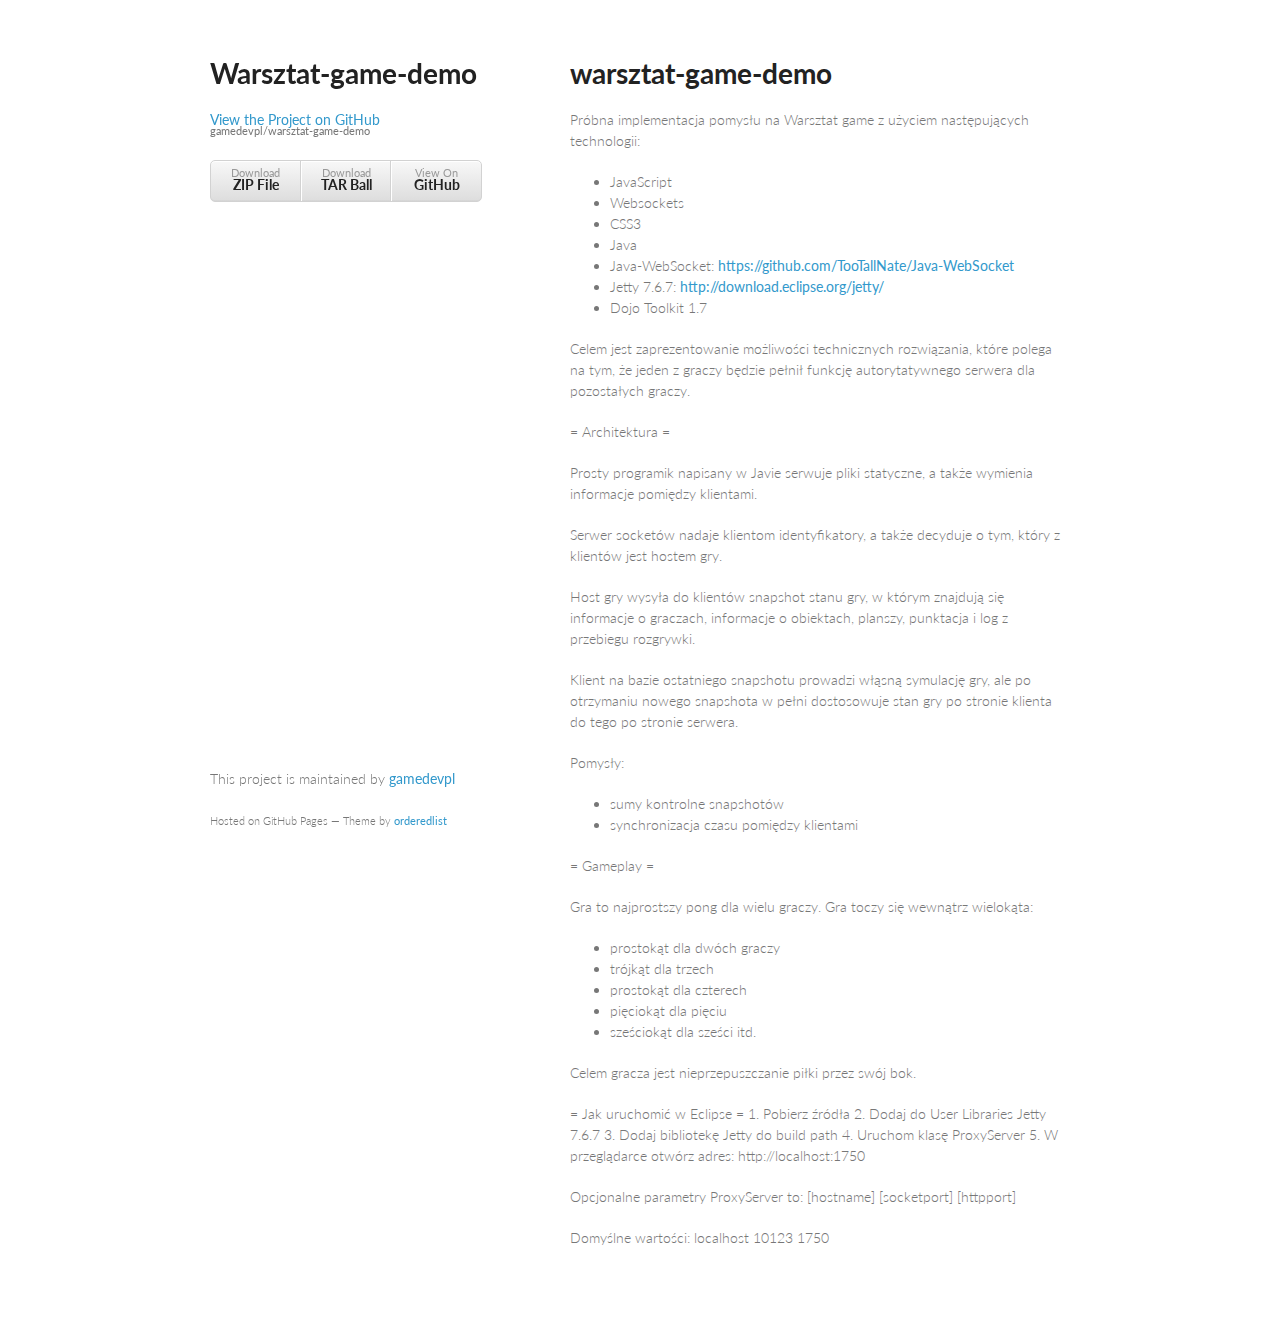
<file: index.html>
<!doctype html>
<html>
  <head>
    <meta charset="utf-8">
    <meta http-equiv="X-UA-Compatible" content="chrome=1">
    <title>Warsztat-game-demo by gamedevpl</title>

    <link rel="stylesheet" href="stylesheets/styles.css">
    <link rel="stylesheet" href="stylesheets/pygment_trac.css">
    <meta name="viewport" content="width=device-width, initial-scale=1, user-scalable=no">
    <!--[if lt IE 9]>
    <script src="//html5shiv.googlecode.com/svn/trunk/html5.js"></script>
    <![endif]-->
  </head>
  <body>
    <div class="wrapper">
      <header>
        <h1>Warsztat-game-demo</h1>
        <p></p>

        <p class="view"><a href="https://github.com/gamedevpl/warsztat-game-demo">View the Project on GitHub <small>gamedevpl/warsztat-game-demo</small></a></p>


        <ul>
          <li><a href="https://github.com/gamedevpl/warsztat-game-demo/zipball/master">Download <strong>ZIP File</strong></a></li>
          <li><a href="https://github.com/gamedevpl/warsztat-game-demo/tarball/master">Download <strong>TAR Ball</strong></a></li>
          <li><a href="https://github.com/gamedevpl/warsztat-game-demo">View On <strong>GitHub</strong></a></li>
        </ul>
      </header>
      <section>
        <h1>warsztat-game-demo</h1>

<p>Próbna implementacja pomysłu na Warsztat game z użyciem następujących technologii:</p>

<ul>
<li>JavaScript</li>
<li>Websockets</li>
<li>CSS3</li>
<li>Java</li>
<li>Java-WebSocket: <a href="https://github.com/TooTallNate/Java-WebSocket">https://github.com/TooTallNate/Java-WebSocket</a>
</li>
<li>Jetty 7.6.7: <a href="http://download.eclipse.org/jetty/">http://download.eclipse.org/jetty/</a>
</li>
<li>Dojo Toolkit 1.7</li>
</ul><p>Celem jest zaprezentowanie możliwości technicznych rozwiązania, które polega na tym, że jeden z graczy będzie pełnił funkcję autorytatywnego serwera dla pozostałych graczy.</p>

<p>= Architektura =</p>

<p>Prosty programik napisany w Javie serwuje pliki statyczne, a także wymienia informacje pomiędzy klientami.</p>

<p>Serwer socketów nadaje klientom identyfikatory, a także decyduje o tym, który z klientów jest hostem gry.</p>

<p>Host gry wysyła do klientów snapshot stanu gry, w którym znajdują się informacje o graczach, informacje o obiektach, planszy, punktacja i log z przebiegu rozgrywki.</p>

<p>Klient na bazie ostatniego snapshotu prowadzi włąsną symulację gry, ale po otrzymaniu nowego snapshota w pełni dostosowuje stan gry po stronie klienta do tego po stronie serwera.</p>

<p>Pomysły:</p>

<ul>
<li>sumy kontrolne snapshotów</li>
<li>synchronizacja czasu pomiędzy klientami</li>
</ul><p>= Gameplay =</p>

<p>Gra to najprostszy pong dla wielu graczy. Gra toczy się wewnątrz wielokąta:</p>

<ul>
<li>prostokąt dla dwóch graczy</li>
<li>trójkąt dla trzech</li>
<li>prostokąt dla czterech</li>
<li>pięciokąt dla pięciu</li>
<li>sześciokąt dla sześci itd.</li>
</ul><p>Celem gracza jest nieprzepuszczanie piłki przez swój bok.</p>

<p>= Jak uruchomić w Eclipse =
1. Pobierz źródła
2. Dodaj do User Libraries Jetty 7.6.7
3. Dodaj bibliotekę Jetty do build path
4. Uruchom klasę ProxyServer
5. W przeglądarce otwórz adres: http://localhost:1750</p>

<p>Opcjonalne parametry ProxyServer to:
[hostname] [socketport] [httpport]</p>

<p>Domyślne wartości: localhost 10123 1750</p>
      </section>
      <footer>
        <p>This project is maintained by <a href="https://github.com/gamedevpl">gamedevpl</a></p>
        <p><small>Hosted on GitHub Pages &mdash; Theme by <a href="https://github.com/orderedlist">orderedlist</a></small></p>
      </footer>
    </div>
    <script src="javascripts/scale.fix.js"></script>
    
  </body>
</html>
</file>
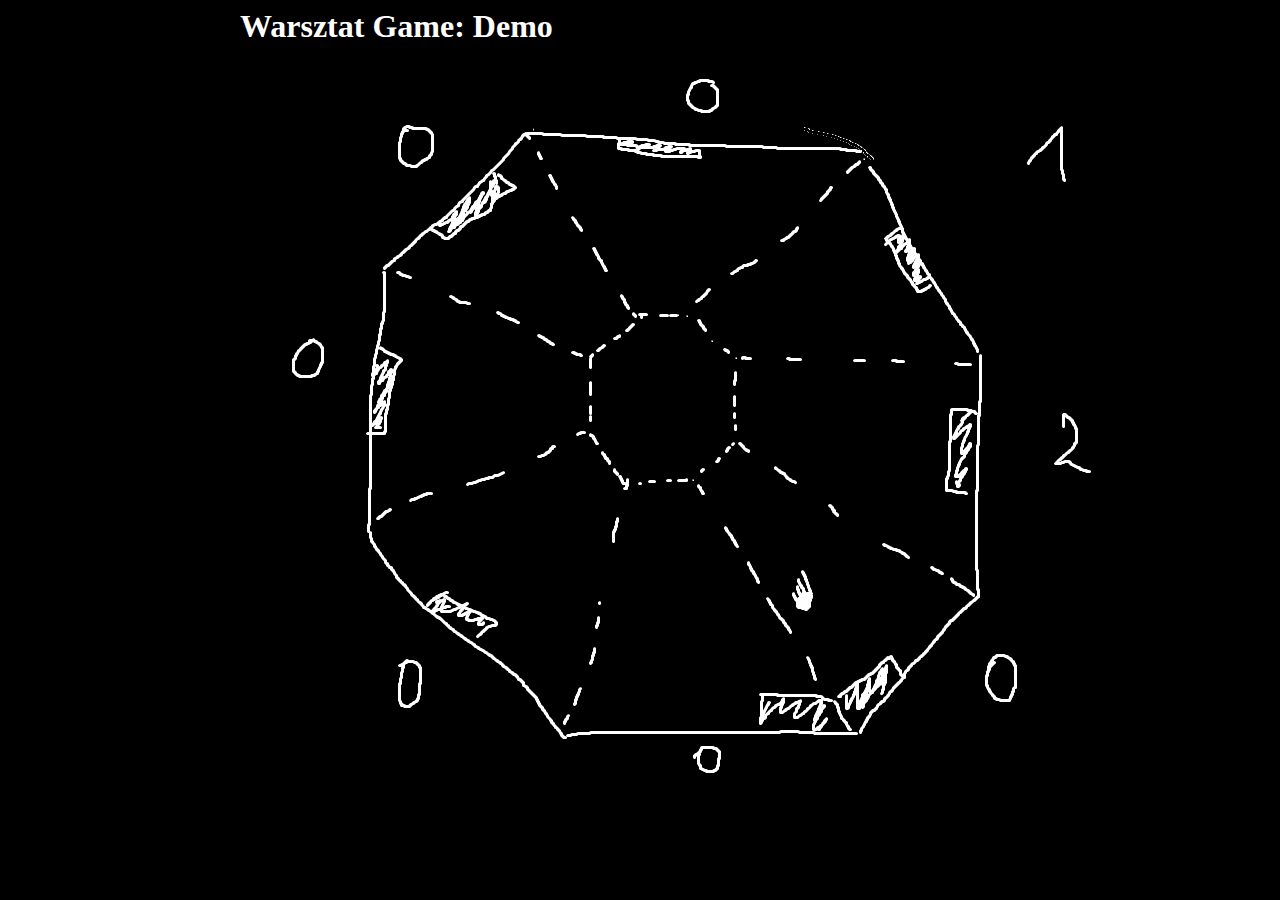
<file: lib/index.html>
<?xml version="1.0" encoding="UTF-8"?>
<html>
    <head>
        <title>Warsztat Game: Demo</title>
        <script type="text/javascript" src="main.js">//</script>
        <link rel="stylesheet" href="main.css" type="text/css" media="all" />
    </head>
    <body>
        <div style="margin: 0 auto; max-width: 800px">
            <h1>Warsztat Game: Demo</h1>
            <img src="multipong.png" stlye="widht: 100%"/>
        </div>
    </body>
</html>
</file>
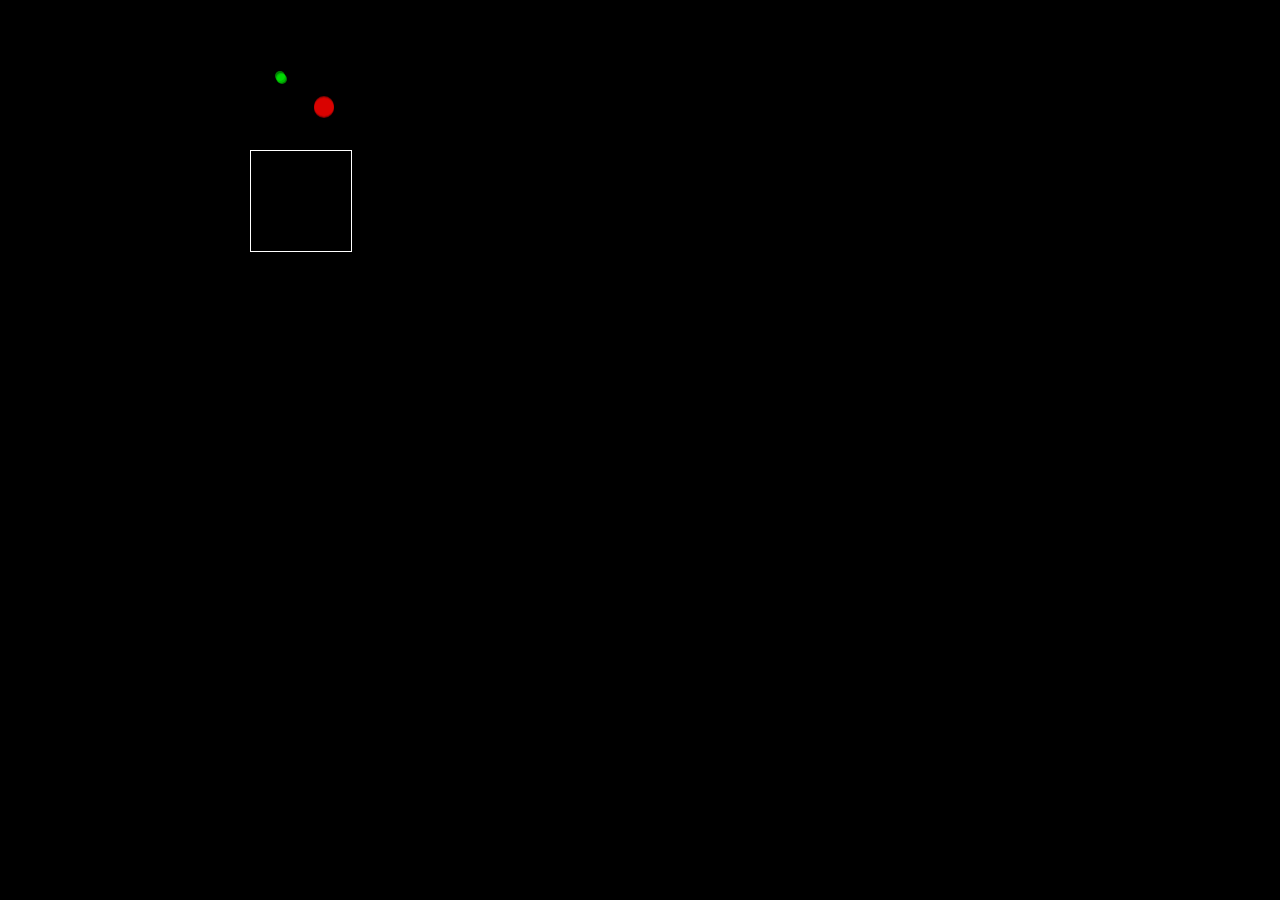
<file: lib/tests/test_model.html>
<?xml version="1.0" encoding="UTF-8"?>
<html>
<head>
<title>Warsztat Game: Demo</title>
<script type="text/javascript" src="../dojo.js">
    //
</script>
<script type="text/javascript" src="../vmath.js">
    //
</script>
<script type="text/javascript" src="../model.js">
    //
</script>
<link rel="stylesheet" href="../main.css" type="text/css" media="all" />
</head>
<body>
    <script>
        var system = new model.System();

        var ball = new model.Ball(system, {
            P : [ 16, 16 ],
            V : [ 10, 100 ],
            R : 10
        });

        var ball2 = new model.Ball(system, {
            P : [ 40, 30 ],
            V : [ 100, 120 ],
            R : 5
        });

        new model.Edge(system, {
            A : [ -50, -50 ],
            B : [ 50, -50 ]
        });
        new model.Edge(system, {
            A : [ 50, -50 ],
            B : [ 50, 50 ]
        });
        new model.Edge(system, {
            A : [ 50, 50 ],
            B : [ -50, 50 ]
        });
        new model.Edge(system, {
            A : [ -50, 50 ],
            B : [ -50, -50 ]
        });

        dojo.create('div', {
            style : {
                position : 'absolute',
                left : '250px',
                top : '150px',
                width : '100px',
                height : '100px',
                border : '1px solid white'
            }
        }, dojo.body(), 'last')

        var step = 120;

        var iter = 0;

        while ((step -= system.doStep(step)) > 0)
            if (iter++ > 1000)
                break;

        var res = 6000;
        for ( var i = 0; i < res; i++) {
            var position = ball.getPosition(i / 100);
            var node = dojo.create('div', {
                style : {
                    position : 'absolute',
                    left : 200 + position[0] - 10 + 100 + 'px',
                    top : 100 - position[1] - 10 + 100 + 'px',
                    width : '20px',
                    height : '20px',
                    borderRadius : '15px',
                    opacity : 0.5 + i / res,
                    background : 'rgb(' + Math.floor(250 - i / res * 250) + ', ' + Math.floor(i / res * 250) + ', 0)'
                }
            });

            setTimeout(function(node) {
                dojo.place(node, dojo.body(), 'last');
                setTimeout(function() {
                    if (node.parentNode)
                        node.parentNode.removeChild(node);
                }, 20);
            }.bind(this, node), 10 * i);

            var position = ball2.getPosition(i / 100);
            var node = dojo.create('div', {
                style : {
                    position : 'absolute',
                    left : 200 + position[0] - 5 + 100 + 'px',
                    top : 100 - position[1] - 5 + 100 + 'px',
                    width : '10px',
                    height : '10px',
                    borderRadius : '5px',
                    opacity : 0.5 + i / res,
                    background : 'rgb(0, ' + Math.floor(250 - i / res * 250) + ', ' + Math.floor(i / res * 250) + ')'
                }
            });

            setTimeout(function(node) {
                dojo.place(node, dojo.body(), 'last');
                setTimeout(function() {
                    if (node.parentNode)
                        node.parentNode.removeChild(node);
                }, 20);
            }.bind(this, node), 10 * i);

        }
    </script>
</body>
</html>
</file>
<file: stylesheets/styles.css>
@import url(https://fonts.googleapis.com/css?family=Lato:300italic,700italic,300,700);

body {
  padding:50px;
  font:14px/1.5 Lato, "Helvetica Neue", Helvetica, Arial, sans-serif;
  color:#777;
  font-weight:300;
}

h1, h2, h3, h4, h5, h6 {
  color:#222;
  margin:0 0 20px;
}

p, ul, ol, table, pre, dl {
  margin:0 0 20px;
}

h1, h2, h3 {
  line-height:1.1;
}

h1 {
  font-size:28px;
}

h2 {
  color:#393939;
}

h3, h4, h5, h6 {
  color:#494949;
}

a {
  color:#39c;
  font-weight:400;
  text-decoration:none;
}

a small {
  font-size:11px;
  color:#777;
  margin-top:-0.6em;
  display:block;
}

.wrapper {
  width:860px;
  margin:0 auto;
}

blockquote {
  border-left:1px solid #e5e5e5;
  margin:0;
  padding:0 0 0 20px;
  font-style:italic;
}

code, pre {
  font-family:Monaco, Bitstream Vera Sans Mono, Lucida Console, Terminal;
  color:#333;
  font-size:12px;
}

pre {
  padding:8px 15px;
  background: #f8f8f8;  
  border-radius:5px;
  border:1px solid #e5e5e5;
  overflow-x: auto;
}

table {
  width:100%;
  border-collapse:collapse;
}

th, td {
  text-align:left;
  padding:5px 10px;
  border-bottom:1px solid #e5e5e5;
}

dt {
  color:#444;
  font-weight:700;
}

th {
  color:#444;
}

img {
  max-width:100%;
}

header {
  width:270px;
  float:left;
  position:fixed;
}

header ul {
  list-style:none;
  height:40px;
  
  padding:0;
  
  background: #eee;
  background: -moz-linear-gradient(top, #f8f8f8 0%, #dddddd 100%);
  background: -webkit-gradient(linear, left top, left bottom, color-stop(0%,#f8f8f8), color-stop(100%,#dddddd));
  background: -webkit-linear-gradient(top, #f8f8f8 0%,#dddddd 100%);
  background: -o-linear-gradient(top, #f8f8f8 0%,#dddddd 100%);
  background: -ms-linear-gradient(top, #f8f8f8 0%,#dddddd 100%);
  background: linear-gradient(top, #f8f8f8 0%,#dddddd 100%);
  
  border-radius:5px;
  border:1px solid #d2d2d2;
  box-shadow:inset #fff 0 1px 0, inset rgba(0,0,0,0.03) 0 -1px 0;
  width:270px;
}

header li {
  width:89px;
  float:left;
  border-right:1px solid #d2d2d2;
  height:40px;
}

header ul a {
  line-height:1;
  font-size:11px;
  color:#999;
  display:block;
  text-align:center;
  padding-top:6px;
  height:40px;
}

strong {
  color:#222;
  font-weight:700;
}

header ul li + li {
  width:88px;
  border-left:1px solid #fff;
}

header ul li + li + li {
  border-right:none;
  width:89px;
}

header ul a strong {
  font-size:14px;
  display:block;
  color:#222;
}

section {
  width:500px;
  float:right;
  padding-bottom:50px;
}

small {
  font-size:11px;
}

hr {
  border:0;
  background:#e5e5e5;
  height:1px;
  margin:0 0 20px;
}

footer {
  width:270px;
  float:left;
  position:fixed;
  bottom:50px;
}

@media print, screen and (max-width: 960px) {
  
  div.wrapper {
    width:auto;
    margin:0;
  }
  
  header, section, footer {
    float:none;
    position:static;
    width:auto;
  }
  
  header {
    padding-right:320px;
  }
  
  section {
    border:1px solid #e5e5e5;
    border-width:1px 0;
    padding:20px 0;
    margin:0 0 20px;
  }
  
  header a small {
    display:inline;
  }
  
  header ul {
    position:absolute;
    right:50px;
    top:52px;
  }
}

@media print, screen and (max-width: 720px) {
  body {
    word-wrap:break-word;
  }
  
  header {
    padding:0;
  }
  
  header ul, header p.view {
    position:static;
  }
  
  pre, code {
    word-wrap:normal;
  }
}

@media print, screen and (max-width: 480px) {
  body {
    padding:15px;
  }
  
  header ul {
    display:none;
  }
}

@media print {
  body {
    padding:0.4in;
    font-size:12pt;
    color:#444;
  }
}
</file>
<file: stylesheets/pygment_trac.css>
.highlight  { background: #ffffff; }
.highlight .c { color: #999988; font-style: italic } /* Comment */
.highlight .err { color: #a61717; background-color: #e3d2d2 } /* Error */
.highlight .k { font-weight: bold } /* Keyword */
.highlight .o { font-weight: bold } /* Operator */
.highlight .cm { color: #999988; font-style: italic } /* Comment.Multiline */
.highlight .cp { color: #999999; font-weight: bold } /* Comment.Preproc */
.highlight .c1 { color: #999988; font-style: italic } /* Comment.Single */
.highlight .cs { color: #999999; font-weight: bold; font-style: italic } /* Comment.Special */
.highlight .gd { color: #000000; background-color: #ffdddd } /* Generic.Deleted */
.highlight .gd .x { color: #000000; background-color: #ffaaaa } /* Generic.Deleted.Specific */
.highlight .ge { font-style: italic } /* Generic.Emph */
.highlight .gr { color: #aa0000 } /* Generic.Error */
.highlight .gh { color: #999999 } /* Generic.Heading */
.highlight .gi { color: #000000; background-color: #ddffdd } /* Generic.Inserted */
.highlight .gi .x { color: #000000; background-color: #aaffaa } /* Generic.Inserted.Specific */
.highlight .go { color: #888888 } /* Generic.Output */
.highlight .gp { color: #555555 } /* Generic.Prompt */
.highlight .gs { font-weight: bold } /* Generic.Strong */
.highlight .gu { color: #800080; font-weight: bold; } /* Generic.Subheading */
.highlight .gt { color: #aa0000 } /* Generic.Traceback */
.highlight .kc { font-weight: bold } /* Keyword.Constant */
.highlight .kd { font-weight: bold } /* Keyword.Declaration */
.highlight .kn { font-weight: bold } /* Keyword.Namespace */
.highlight .kp { font-weight: bold } /* Keyword.Pseudo */
.highlight .kr { font-weight: bold } /* Keyword.Reserved */
.highlight .kt { color: #445588; font-weight: bold } /* Keyword.Type */
.highlight .m { color: #009999 } /* Literal.Number */
.highlight .s { color: #d14 } /* Literal.String */
.highlight .na { color: #008080 } /* Name.Attribute */
.highlight .nb { color: #0086B3 } /* Name.Builtin */
.highlight .nc { color: #445588; font-weight: bold } /* Name.Class */
.highlight .no { color: #008080 } /* Name.Constant */
.highlight .ni { color: #800080 } /* Name.Entity */
.highlight .ne { color: #990000; font-weight: bold } /* Name.Exception */
.highlight .nf { color: #990000; font-weight: bold } /* Name.Function */
.highlight .nn { color: #555555 } /* Name.Namespace */
.highlight .nt { color: #000080 } /* Name.Tag */
.highlight .nv { color: #008080 } /* Name.Variable */
.highlight .ow { font-weight: bold } /* Operator.Word */
.highlight .w { color: #bbbbbb } /* Text.Whitespace */
.highlight .mf { color: #009999 } /* Literal.Number.Float */
.highlight .mh { color: #009999 } /* Literal.Number.Hex */
.highlight .mi { color: #009999 } /* Literal.Number.Integer */
.highlight .mo { color: #009999 } /* Literal.Number.Oct */
.highlight .sb { color: #d14 } /* Literal.String.Backtick */
.highlight .sc { color: #d14 } /* Literal.String.Char */
.highlight .sd { color: #d14 } /* Literal.String.Doc */
.highlight .s2 { color: #d14 } /* Literal.String.Double */
.highlight .se { color: #d14 } /* Literal.String.Escape */
.highlight .sh { color: #d14 } /* Literal.String.Heredoc */
.highlight .si { color: #d14 } /* Literal.String.Interpol */
.highlight .sx { color: #d14 } /* Literal.String.Other */
.highlight .sr { color: #009926 } /* Literal.String.Regex */
.highlight .s1 { color: #d14 } /* Literal.String.Single */
.highlight .ss { color: #990073 } /* Literal.String.Symbol */
.highlight .bp { color: #999999 } /* Name.Builtin.Pseudo */
.highlight .vc { color: #008080 } /* Name.Variable.Class */
.highlight .vg { color: #008080 } /* Name.Variable.Global */
.highlight .vi { color: #008080 } /* Name.Variable.Instance */
.highlight .il { color: #009999 } /* Literal.Number.Integer.Long */

.type-csharp .highlight .k { color: #0000FF }
.type-csharp .highlight .kt { color: #0000FF }
.type-csharp .highlight .nf { color: #000000; font-weight: normal }
.type-csharp .highlight .nc { color: #2B91AF }
.type-csharp .highlight .nn { color: #000000 }
.type-csharp .highlight .s { color: #A31515 }
.type-csharp .highlight .sc { color: #A31515 }
</file>
<file: lib/main.css>
body {
	background: black;
	color: white;
	overflow: hidden;
}

.plane {
	width: 800px;
	top: 50%;
	left: 50%;
	margin-left: -400px;
	position: absolute;
}

.plane .ball {
	position: absolute;
}

.plane .ball>span {
	display: block;
	width: 16px;
	height: 16px;
	border-radius: 8px;
	background: white;
	margin-top: -8px;
	margin-left: -8px;
}

.plane .edge {
	background: white;
	height: 3px;
	position: absolute;
	transition: width 1s linear, background 0.5s linear, transform 1s linear;
	-o-transition: width 1s linear, background 0.5s linear, -o-transform 1s
		linear;
	-webkit-transition: width 1s linear, background 0.5s linear,
		-webkit-transform 1s linear;
	-moz-transition: width 1s linear, background 0.5s linear, -moz-transform
		1s linear;
	cursor: pointer;
}

.plane .edge.hit {
	background: red;
}

.plane .edge .status {
	position: absolute;
	top: 30px;
	text-align: center;
	font-weight: bold;
	font-size: large;
	font-family: Tahoma;
	pointer-events: none;
	display: none;
	visibility: hidden;
}

.plane .edge .status>b {
	display: block;
	transition: color 0.5s linear;
	-o-transition: color 0.5s linear;
	-webkit-transition: color 0.5s linear;
	-moz-transition: color 0.5s linear;
}

.plane .edge .status>input {
	color: white;
	background: none;
	border: none;
	pointer-events: none;
	text-align: center;
}

.plane .edge .box+.status {
	display: block;
	visibility: visible;
}

.plane .edge.hit>.status>b {
	color: gold;
}

.edge .box {
	background: red;
	width: 25px;
	height: 10px;
	position: absolute;
	margin-top: -5px;
	transition: margin-left 0.1s linear, background 0.5s linear;;
	-o-transition: margin-left 0.1s linear, background 0.5s linear;;
	-webkit-transition: margin-left 0.1s linear, background 0.5s linear;;
	-moz-transition: margin-left 0.1s linear, background 0.5s linear;
	border-radius: 10px;
}

.plane .box.hit {
	background: white;
}

/* controls */
.controls {
	position: absolute;
	width: 400px;
	left: 50%;
	margin-left: -200px;
	background: rgba(0,0,0,0.5);
	padding: 20px 0px;
	box-sizing: border-box;
	box-shadow: 10px 10px 10px rgba(0,0,0,0.5);
}

.controls.ingame {
	bottom: 0;
	height: 128px;
}

.controls button,.controls input {
	font-size: large;
	color: white;
	font-weight: bold;
	font-family: Tahoma;
	background: none;
	border: none;
	padding: 5px 10px;
}

.controls input {
	border: 1px solid white;
}

.controls input[disabled] {
	border: none;
	pointer-events: none;
}

.controls button {
	cursor: pointer;
}

.controls button:hover {
	text-decoration: underline;
}

/* controls slider */
.controls .slider {
	width: 100%;
	height: 1px;
}

.controls .slider>div {
	width: 100%;
	background: rgba(100, 100, 100, 0.5);
	height: 64px;
	position: absolute;
	pointer-events: none;
	border-radius: 4px;
	padding-right: 64px;
}

.controls .slider>span {
	display: block;
	width: 64px;
	background: red;
	border-radius: 4px;
	height: 64px;
	position: absolute;
	cursor: pointer;
}

/* fork */

@media screen and (max-width: 500px) {
.fork-me {
	display: none;
}
</file>
